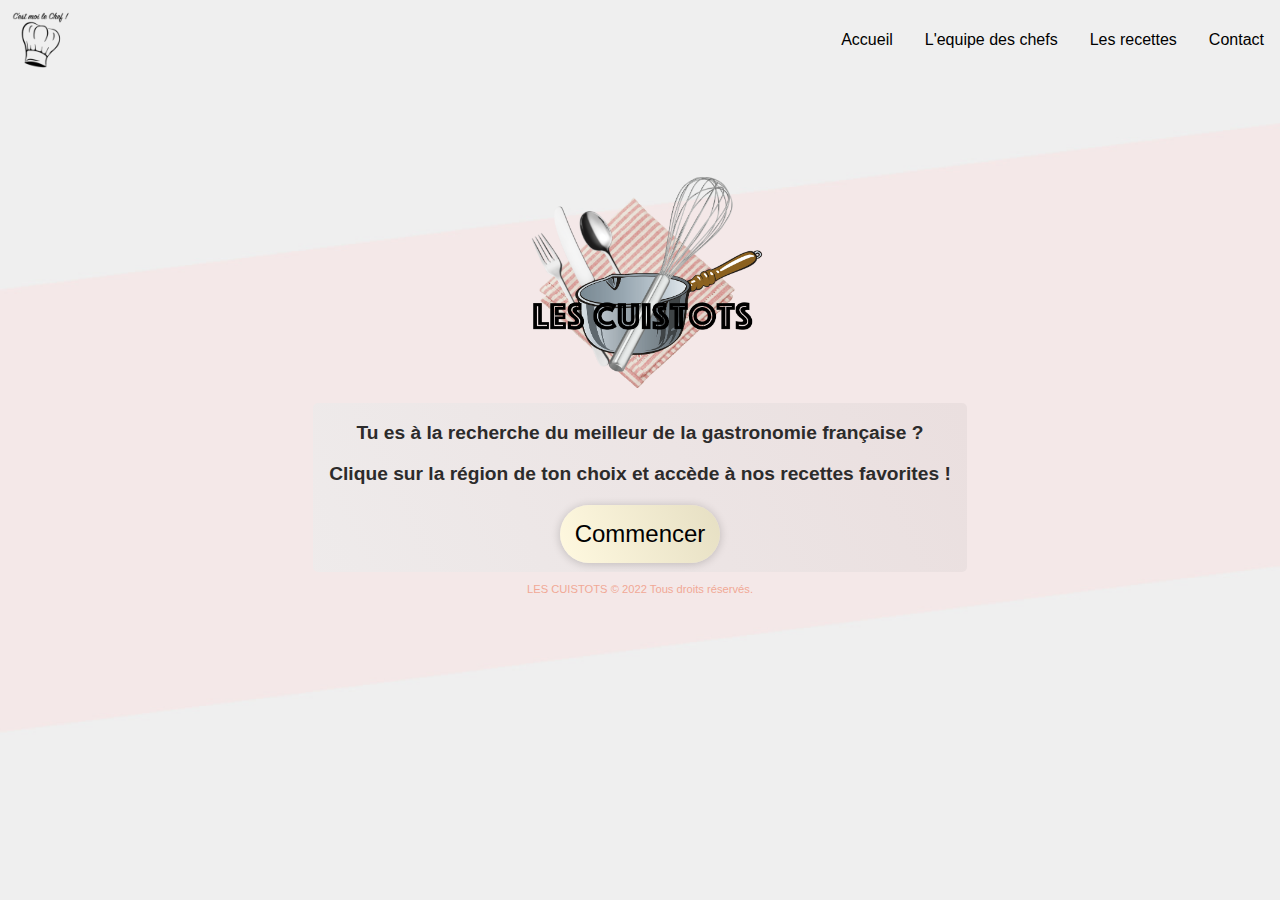
<file: index.html>
<!DOCTYPE html>
<html lang="en">
  <head>
    <meta charset="UTF-8" />
    <meta http-equiv="X-UA-Compatible" content="IE=edge" />
    <meta name="viewport" content="width=device-width, initial-scale=1.0" />
    <link rel="stylesheet" href="style.css" />
    <link rel="stylesheet" href="nav-footer/nav-style.css" />
    <link
      href="https://fonts.googleapis.com/css2?family=Quicksand:wght@300&display=swap"
      rel="stylesheet"
    />
    <title>Bienvenue chez les cuistots !</title>
  </head>
  <body>
    <header>
      <nav class="navbar">
        <img class="logo" src="img/toque-c-est-moi-le-chef.png" />
        <a href="#" class="toggle-button">
          <span class="bar"></span>
          <span class="bar"></span>
          <span class="bar"></span>
        </a>
        <div class="navbar-links">
          <ul>
            <li><a class="active" href="index.html">Accueil</a></li>
            <li><a href="chefs/chefs.html">L'equipe des chefs</a></li>
            <li><a href="recette/recette-boeuf-bourguignon.html">Les recettes</a></li>
            <li><a href="form/form.html">Contact</a></li>
          </ul>
        </div>
      </nav>
    </header>
    <section>
    <div class="cuistotsimg">
    <img src="img/lescuistots3.png" alt="lescuistots.png">
    </div>
    <div class="popup">
      <p>
        Tu es à la recherche du meilleur de la gastronomie française ?
      </p>
      <p>
        Clique sur la région de ton choix et accède à nos recettes favorites !
      </p>
      <input type="submit" id="button" value="Commencer" />
    </div>
    <div class="map" id="map">
      <div class="map--image">
        <svg
          xmlns="http://www.w3.org/2000/svg"
          xmlns:amcharts="http://amcharts.com/ammap"
          xmlns:xlink="http://www.w3.org/1999/xlink"
          version="1.1"
          viewBox="0 0 650 685"
        >
          <g>
            <a
              href="recette/recette-choucroute.html"
              target="_self"
              rel="noopener noreferrer"
            >
              <path
                id="FR-GES"
                title="Grand Est"
                class="land"
                d="M544.492,131.018l-2.802,1.541l-2.997,-2.034l-2.445,1.402l-4.234,-0.688l-4.368,-2.686l-1.415,-4.511l-2.425,0.272l0.378,-1.209l-3.317,0.779l-2.947,3.569l-5.679,-0.354l-2.4,-2.24l-1.976,2.632l-0.723,-4.861l-3.952,-2.041l-4.164,0.64l-0.107,3.774l-4.015,-0.703l-2.869,-7.333l-4.275,-4.254l1.398,-1.188l-2.429,-4.23l-4.795,-2.834l-3.836,0.605l-3.91,-2.97l-8.241,4.231l-2.562,-0.255l-0.568,-2.669l-4.048,-0.344l-3.973,-4.108l-1.121,1.544l-4.301,-0.714l-1.287,2.729l-2.275,-1.447l-3.482,2.046l-1.794,-6.259l-3.384,-2.229l-1.411,1.259l0.727,-2.736l-2.582,-2.719l-4.28,0.205l-2.997,-4.451l-4.103,-2.392l-5.974,0.456l-0.191,-4.736l1.707,-2.75l-4.098,-3.808l2.142,-4.464l-0.876,-1.734l3.164,-4.627l-2.886,-2.048l-5.525,5.379l-0.037,5.75l-10.217,3.74l-5.663,-2.046l-3.233,0.676l0,0l0.884,5.818l-1.959,5.667l1.818,1.474l-5.132,5.058l-0.465,2.878l-3.803,0.709l2.259,3.251l-1.719,13.453l-4.688,-2.957l-2.835,1.686l-0.183,2.25l-3.048,-0.73l-5.505,2.719l0.357,6.394l3.923,3.414l-5.247,0.538l-0.889,1.949l1.549,2.681l-2.2,2.54l2.719,-0.392l1.125,1.824l-7.996,10.202l0,0l0.071,2.402l-3.471,0.327l1.66,1.15l-2.038,2.003l3.067,1.268l-0.718,6.439l3.458,-0.702l1.042,1.867l-3.936,2.873l0.669,1.807l-3.093,0.856l1.308,2.337l-2.267,0.674l1.312,5.609l0,0l0.577,1.975l3.143,-0.499l4.786,6.094l-1.652,5.231l2.135,-0.329l1.531,3.097l3.371,-1.594l-0.361,2.066l2.143,0.911l3.346,6.374l-0.834,1.973l1.781,-1.145l0.78,1.349l-0.776,3.115l6.223,0.253l0.644,-1.273l2.076,1.223l2.37,-2.076l1.461,1.119l0.997,-1.891l0.764,2.589l1.993,0.315l0.9,-2.249l9.976,-0.414l-0.776,-2.387l1.773,-1.398l8.904,1.436l-0.349,2.69l3.347,1.359l-1.403,1.952l2.973,-0.76l3.703,6.99l-3.181,2.519l1.794,0.314l0.406,4.683l2.5,-1.5l3.694,3.94l2.528,-2.077l-0.203,1.727l3.554,1.843l-0.212,2.805l2.814,-2.209l1.366,1.313l2.689,-5.294l4.385,0.233l1.743,-2.121l1.217,2.17l3.897,-0.774l0.009,-8.373l2.101,0.05l0.797,-2.436l2.782,0.45l4.371,-7.719l0.697,2.571l3.745,-4.179l3.96,-0.984l2.856,5.404l0,0l0,0l0,0l7.681,-1.767l3.698,4.632l5.348,-3.668l10.728,10.031l6.202,2.438l1.365,3.746l-1.78,4.896l3.354,0.571l1.93,5.512l0,0l2.877,0.545l-1.319,3.073l3.038,1.383l5.945,-0.667l2.869,-2.375l-1.005,-1.482l2.379,0.79l1.747,-2.782l-1.308,-0.711l3.496,-2.214l-2.973,-7.475l1.511,-2.233l0.361,-8.96l2.728,-5.744l-2.191,-3.854l0.303,-5.353l4.828,-11.267l2.143,-1.581l-0.511,-4.186l4.425,-15.417l5.51,-7.288l4.878,-2.839l5.732,-10.834l-1.149,0.435L544.492,131.018z"
              />
            </a>
            <a
              href="../recette/recette.html"
              target="_self"
              rel="noopener noreferrer"
            >
            <path
              id="FR-NAQ"
              title="Nouvelle-Aquitaine"
              class="land2"
              d="M162.747,319.131l3.084,6.295l-1.806,5.067l-1.578,-4.829l-4.891,-4.336l-1.1,-5.57L162.747,319.131zM160.214,309.88l2.952,-1.027l-4.753,-2.762l-2.487,0.449l0.515,-1.729l-3.565,1.063l0.058,-2.673l-2.599,0.736l1.113,2.566L160.214,309.88zM309.788,293.444l0.291,2.298l1.935,0.552l-1.316,1.739l7.481,3.774l4.961,14.643l0.406,3.753l-1.951,0.911l-0.327,2.559l-6.983,5.248l5.613,6.833l-0.079,4.027l-2.512,2.728l2.342,2.477l-1.254,7.974l1.689,1.597l-1.988,1.302l-5.48,-2.469l0.47,4.435l-6.888,6.78l1.59,3.299l-2.188,1.667l-0.274,3.225l-3.088,1.3l1.843,3.425l-3.384,1.492l0,0l-4.699,1.38l-1.648,-1.479l-4.396,3.209l-7.087,-6.434l-3.981,-0.837l-5.21,2.464l1.304,7.395l-5.883,4.86l0.727,3.246l-6.954,4.086l-1.81,5.609l-5.09,1.702l3.296,10.282l-4.982,1.186l-1.876,-2.077l-1.121,4.102l3.375,2.058l-1.827,4.821l-2.213,0.375l1.69,2.659l-4.355,-0.329l0.365,1.873l-5.621,4.992l-2.939,-3.224l-12.151,5.18l-2.889,-1.801l-3.089,2.83l-1.233,-1.656l-2.956,2.322l0.141,3.751l-3.321,-1.889l1.154,-1.431l-1.785,-1.742l-2.47,3.207l-3.475,-0.62l-2.491,2.395l2.212,1.676l-0.294,3.344l-1.375,0.104l1.325,4.062l-2.292,1.724l-1.241,5.084l1.698,2.039l5.899,0.034l3.238,6.271l-1.972,0.513l-0.059,2.974l2.761,-1.965l1.262,5.642l-3.151,2.554l1.2,1.756l-2.316,2.709l0.22,2.61l-2.055,-0.17l-3.143,3.73l0.54,3.534l-4.488,2.626l-1.059,8.807l0,0l-3.383,2.849l-4.633,-1.602l-1.901,2.785l-7.477,-6.702l-0.917,-4.039l-7.859,0.831l-7.095,-4.004l-1.158,0.905l-6.916,-3.424l1.585,-2.827l-3.043,1.354l-0.402,3.742l-3.575,-1.002l-1.374,-2.384l3.786,-5.714l-0.27,-3.9l-6.078,-2.04l-3.039,2.381l-0.664,-3.125l-4.359,0.603l-2.392,-3.1l-0.075,-1.325l5.032,-0.849l2.794,-2.551l6.381,-12.241l6.21,-32.324l1.657,-19.24l2.615,-6.665l7.871,1.332l-2.711,-3.502l1.482,-0.023l-5.538,-4.619l-3.296,9.354l-0.631,-1.035l4.342,-49.393l3.981,-5.794l-0.237,3.657l10.894,9.758l4.791,15.184l4.409,4.211l-3.466,-6.386l-4.837,-19.751l-7.767,-5.887l-2.221,-3.678l-8.818,-4.126l-0.062,-5.543l4.301,-1.003l-1.876,-2.993l2.64,-0.338l1.657,-2.901l-0.834,-5.059l1.785,-0.59l-3.18,-7.413l-1.872,-0.645l0.984,-1.153l-3.653,-0.395l5.289,-5.758l-0.204,-3.396l0,0l7.73,-3.267l-1.312,2.907l1.233,0.743l5.492,-1.917l3.226,2.385l7.581,-4.976l-2.765,-1.74l-1.482,0.966l1.117,-13.469l-1.777,-0.88l0.896,-1.634l-3.446,-5.553l0.889,-3.264l-5.518,-4.532l0.959,-2.187l-3.666,-3.255l4.504,-1.875l7.813,0.51l2.292,-2.161l-0.527,-1.919l2.558,-1.179l1.457,0.115l-0.901,1.713l3.512,-2.297l8.818,-1.04l1.719,0.298l-1.516,2.024l2.068,0.978l1.785,-2.832l2.08,0.863l1.212,-4.482l2.582,-0.244l0,0l1.088,2.726l4.218,0.243l-0.137,3.416l5.172,0.48l0.847,7.329l11.396,-1.606l-1.262,-2.972l5.135,1.965l0.531,4.273l8.644,10.667l-0.104,7.58l4.305,2.053l0.229,1.854l3.031,-0.024l0,0l4.948,6.179l0,0l-0.896,3.427l4.699,0.306l2.097,-1.698l2.545,3.221l4.596,-4.835l0.785,2.046l2.682,-1.729l0.793,1.999l2.366,-1.824l1.802,1.692l2.242,-3.974l2.325,1.85l5.804,-1.039l4.55,1.981L309.788,293.444z"
            />
          </a>
          <a
            href="recette/recette-gratin-dauphinois.html"
            target="_self"
            rel="noopener noreferrer"
          >
            <path
              id="FR-ARA"
              title="Auvergne-Rhône-Alpes"
              class="land"
              d="M509.865,350.021l-4.135,-2.089l-0.013,-7.974l-3.513,-0.705l-4.491,-4.383l0.548,-6.609l5.011,-0.6l4.288,-4.554l-4.45,-8.351l-2.645,0.692l1.055,-4.344l-4.205,-0.776l2.806,-8.533l-3.897,-4.464l2.055,-4.302l-12.504,-1.795l-11.072,5.815l-1.333,2.889l1.669,3.623l2.026,-0.281l-0.59,1.849l-6.933,5.104l-7.095,0.675l0.938,-5.277l5.991,-2.058l-0.926,-2.042l2.814,-4.908l-4.372,-2.952l0,0l-8.107,9.063l-5.986,0.233l-0.478,-2.898l-2.943,-2.121l-4.317,4.559l-2.707,0.251l-0.295,-3.563l-1.232,0.503l-0.527,-1.948l-0.847,2.242l-1.109,-4.304l-3.233,-1.848l0.644,-1.994l-3.264,-0.697l-1.398,-3.047l-6.024,1.479l-4.77,-2.081l-6.729,20.527l-2.246,-0.221l0.428,-3.187l-2.35,-1.532l1.295,-1.179l-1.278,-1.647l-2.558,2.431l-2.071,-1.701l-2.674,1.575l-4.085,-1.688l-1.37,6.576l-3.803,1.721l-3.043,-2.235l-9.059,1.506l-0.693,-1.997l-3.417,-0.7l0.033,-4.237l4.708,-2.534l-0.207,-8.064l-2.06,-1.869l-3.358,0.294l-1.25,-2.604l-4.026,-0.433l-0.232,-3.823l-4.646,-9.222l-1.503,-0.417l-1.163,4.389l-4.317,2.262l-1.507,-3.77l-3.06,1.81l-3.222,-1.991l-2.881,2.45l-6.991,-7.149l0,0l-4.588,0.121l-3.093,4.053l-3.545,0.531l-1.881,-1.708l-3.794,3.32l0.153,1.906l-2.404,-0.012l1.852,6.367l-3.246,2.063l-7.294,0.145l-3.334,5.816l0,0l0.291,2.298l1.935,0.552l-1.316,1.739l7.481,3.774l4.961,14.643l0.406,3.753l-1.951,0.911l-0.327,2.559l-6.983,5.248l5.613,6.833l-0.079,4.027l-2.512,2.728l2.342,2.477l-1.254,7.974l1.689,1.597l-1.988,1.302l-5.48,-2.469l0.47,4.435l-6.888,6.78l1.59,3.299l-2.188,1.667l-0.274,3.225l-3.088,1.3l1.843,3.425l-3.384,1.492l0,0l1.233,5.972l3.342,4.941l-1.744,5.359l3.247,4.636l0.312,-1.878l3.313,-1.117l2.379,1.623l5.463,-0.593l3.168,-4.033l1.848,-7.327l5.496,-5.583l1.49,4.988l3.596,-1.08l5.069,13.396l5.048,-14.085l1.166,-1.022l2.504,2.4l2.075,-4.264l1.823,0.509l3.545,-2.824l4.787,9.852l4.247,-1.137l0.203,-2.9l2.512,-0.012l0.527,2.754l3.188,-0.542l5.488,5.708l1.146,8.482l6.888,10.951l-0.868,4.994l3.396,-1.018l5.285,4.139l2.869,-4.237l2.728,-0.475l0.149,3.238l1.756,0.416l0.631,-3.191l2.163,-0.307l5.979,4.232l0,0l0.05,-3.439l5.729,0.966l1.262,4.957l10.001,-4.634l2.018,1.74l2.425,-2.162l-0.606,4.796l8.424,1.033l1.158,3.41l2.989,2.075l3.591,-0.767l2.499,-3.386l1.719,1.143l1.794,-1.425l0.008,-4.088l-3.263,-2.271l0.884,-1.579l-5.649,-0.242l-2.607,-2.147l-0.47,-2.912l3.268,-0.695l-1.665,-3.589l6.477,1.606l2.071,-1.786l-2.777,-2.414l1.91,-6.258l6.082,-0.093l1.702,-2.153l-1.308,-0.931l1.166,-3.093l5.152,-0.058l1.212,-1.23l-1.278,-1.358l2.831,-1.796l1.611,1.143l3.217,-2.818l4.708,0.724l1.831,-1.284l2.669,1.109l-1.324,-8.409l-4.961,-1.018l1.71,-6.122l3.642,-0.159l1.308,3.106l3.578,1.066l2.466,-3.363l4.995,0.018l0,0l5.675,-2.909l5.206,1.337l0.008,-1.86l2.18,-0.082l2.329,-2.965l3.334,0.2l2.212,-2.309l-1.033,-4.205l2.69,-4.841l-2.512,-1.385L509.865,350.021z"
            />
          </a>
          <a
            href="recette/recette-boeuf-bourguignon.html"
            target="_self"
            rel="noopener noreferrer"
          >
            <path
              id="FR-BFC"
              title="Bourgogne-Franche-Comté"
              class="land"
              d="M341.618,174.828l-1.329,3.381l1.333,3.445l-4.575,5.379l0,0l3.84,1.849l0.839,3.719l3.118,2.688l0.133,3.532l-4.928,4.121l0.672,7.357l-7.207,1.817l-0.166,2.499l3.255,2.159l2.084,6.908l-5.322,1.92l3.425,6.118l-2.619,6.095l4.729,4.681l1.503,12.016l2.486,2.459l-1.926,13.873l0,0l6.991,7.149l2.881,-2.45l3.222,1.991l3.06,-1.81l1.507,3.77l4.317,-2.262l1.163,-4.389l1.503,0.417l4.646,9.222l0.232,3.823l4.026,0.433l1.25,2.604l3.358,-0.294l2.06,1.869l0.207,8.064l-4.708,2.534l-0.033,4.237l3.417,0.7l0.693,1.997l9.059,-1.506l3.043,2.235l3.803,-1.721l1.37,-6.576l4.085,1.688l2.674,-1.575l2.071,1.701l2.558,-2.431l1.278,1.647l-1.295,1.179l2.35,1.532l-0.428,3.187l2.246,0.221l6.729,-20.527l4.77,2.081l6.024,-1.479l1.398,3.047l3.264,0.697l-0.644,1.994l3.233,1.848l1.109,4.304l0.847,-2.242l0.527,1.948l1.232,-0.503l0.295,3.563l2.707,-0.251l4.317,-4.559l2.943,2.121l0.478,2.898l5.986,-0.233l8.107,-9.063l0,0l3.819,-7.758l-1.926,-1.89l14.189,-11.967l0.498,-6.89l-1.341,-2.363l11.936,-7.45l-0.681,-1.896l10.482,-9.775l-0.506,-2.72l4.67,-2.851l-1.632,-2.388l-5.704,1.222l2.537,-4.897l2.569,-1.273l-0.784,-2.474l6.21,-0.551l0,0l-1.93,-5.512l-3.354,-0.571l1.78,-4.896l-1.365,-3.746l-6.202,-2.438l-10.728,-10.031l-5.348,3.668l-3.698,-4.632l-7.681,1.767l-2.856,-5.404l-3.96,0.984l-3.745,4.179l-0.697,-2.571l-4.371,7.719l-2.782,-0.45l-0.797,2.436l-2.101,-0.05l-0.009,8.373l-3.897,0.774l-1.217,-2.17l-1.743,2.121l-4.385,-0.233l-2.689,5.294l-1.366,-1.313l-2.814,2.209l0.212,-2.805l-3.554,-1.843l0.203,-1.727l-2.528,2.077l-3.694,-3.94l-2.5,1.5l-0.406,-4.683l-1.794,-0.314l3.181,-2.519l-3.703,-6.99l-2.973,0.76l1.403,-1.952l-3.347,-1.359l0.349,-2.69l-8.904,-1.436l-1.773,1.398l0.776,2.387l-9.976,0.414l-0.9,2.249l-1.993,-0.315l-0.764,-2.589l-0.997,1.891l-1.461,-1.119l-2.37,2.076l-2.076,-1.223l-0.644,1.273l-6.223,-0.253l0.776,-3.115l-0.78,-1.349l-1.781,1.145l0.834,-1.973l-3.346,-6.374l-2.143,-0.911l0.361,-2.066l-3.371,1.594l-1.531,-3.097l-2.135,0.329l1.652,-5.231l-4.786,-6.094l-3.143,0.499l-0.577,-1.975L341.618,174.828z"
            />
          </a>
          <a
            href="../recette/recette.html"
            target="_self"
            rel="noopener noreferrer"
          >
            <path
              id="FR-BRE"
              title="Bretagne"
              class="land2"
              d="M80.29,234.826l7.726,4.484l-0.556,1.703l-6.775,-1L80.29,234.826zM81.253,143.01l0.212,2.233l5.571,-2.258v3.038l3.055,-0.188l-1.32,2.696l4.774,1.545l-0.685,2.184l5.318,4.521l-0.199,3.35l4.492,2.471l-1.108,1.951l1.171,-0.494h1.25l2.292,0.656l3.022,-4.866l3.358,-1.434l-0.619,-1.409l2.13,-0.476l0.718,1.466l4.209,-3.716l1.449,1.267l-2.221,3.026l3.882,-1.522l2.657,4.263l1.191,-2.616l-0.066,-0.964l4.342,-0.338l3.105,5.945l-0.523,3.043l1.798,-2.575l-1.86,-2.971l1.627,0.87l-0.561,-1.333l-2.528,-2.999l1.262,-2.783l6.148,-1.806l-1.038,4.645l3.753,2.129l8.544,-1.904l0,0l3.462,9.094l2.79,1.761l2.798,-0.5l4.155,-4.686l7.635,2.231l0,0l0,0l0,0l1.025,11.195l-2.325,3.895l3.516,16.323l-5.75,2.369l-3.799,11.618l-9.627,-3.624l0.241,1.991l-6.186,2.427l-1.573,3.323l-8.312,0.055l-3.936,2.293l-0.755,-1.377l-4.509,2.698l-0.681,7.18l-2.462,0.693l-0.262,1.954l-5.604,-1.624l-0.785,3.381l-4.4,-0.973l-1.428,1.769l0,0l-1.561,-0.123l-0.257,-2.578l2.52,-0.38l-2.848,-1.593l-12.695,2.329l-3.981,-4.1l-5.351,-1.558l-3.446,0.571L85.833,227l1.443,2.871l-2.138,-0.27l-0.76,-7.503l-5.671,-5.522l-3.093,-0.037l-0.22,-1.531l-3.641,0.923l-3.056,-4.185l-8.324,-2.544l-5.285,0.881l-3.794,-6.889l-1.781,1.179l0.602,1.777l-7.132,-0.136l-1.864,3.724l-7.315,0.012l0.395,-5.648l-2.611,-4.608l-3.724,-2.646l-9.382,-2.092l0.926,-1.585l12.367,-2.633l4.625,1.097l1.573,-2.523l-2.009,-4.599l-6.14,-2.181l-3.948,4.267l0.643,-4.895l-3.25,-0.329l-0.278,-1.573l2.433,-0.156l-0.066,-3.024l1.627,-0.642l-0.133,3.554l11.404,0.243l0.544,-1.188l-3.715,-0.983l1.432,-0.971l-0.635,-1.987l-2.283,2.248l-3.542,-0.012l2.412,-3.532l-0.979,-0.779l-7.631,3.576l-3.055,-1.065l-3.815,1.619l-0.17,-11.607l1.947,-2.544l4.957,-1.27l2.835,-3.787l5.85,-0.025l-1.466,-1.078l3.761,-1.422l2.076,0.79l0.013,1.942l4.176,-1.14l-1.129,-0.426l1.499,-1.774l5.285,0.665l2.138,-3.205l1.544,0.006l-0.071,3.337l1.669,0.714l3.159,-0.708l1.316,-2.841l7.452,1.474l0.864,0.615l1.71,0.997l1.387,-4.705l-1.586,-3.844l1.341,0.911l2.092,-3.005l4.409,2.464L81.253,143.01z"
            />
          </a>
          <a
            href="recette/recette.html"
            target="_self"
            rel="noopener noreferrer"
          >
            <path
              id="FR-CVL"
              title="Centre-Val de Loire"
              class="land2"
              d="M277.46,138.463L281.487,144.815L281.637,155.783L289.309,162.757L289.907,168.193L292.738,169.828L295.246,168.786L295.15,171.974L297.205,172.248L297.653,174.616L297.001,179.279L304.927,178.626L306.571,175.793L308.318,178.632L311.752,176.479L314.928,177.556L315.741,181.039L319.615,183.14L319.636,186.785L316.567,189.458L327.437,189.489L329.462,188.131L328.719,186.803L331.317,186.679L332.165,189.093L337.047,187.033L337.047,187.033L340.887,188.882L341.726,192.601L344.844,195.288L344.977,198.82L340.049,202.941L340.721,210.298L333.514,212.115L333.348,214.614L336.603,216.772L338.687,223.681L333.364,225.601L336.789,231.719L334.17,237.813L338.898,242.495L340.401,254.51L342.888,256.97L340.962,270.842L340.962,270.842L336.374,270.963L333.281,275.017L329.736,275.548L327.855,273.839L324.062,277.159L324.215,279.065L321.811,279.053L323.662,285.42L320.416,287.483L313.122,287.628L309.788,293.444L309.788,293.444L301.821,294.026L297.271,292.045L291.468,293.084L289.143,291.234L286.901,295.208L285.099,293.516L282.733,295.34L281.94,293.342L279.258,295.07L278.474,293.024L273.878,297.859L271.333,294.638L269.236,296.336L264.537,296.03L265.434,292.604L265.434,292.604L260.485,286.425L260.485,286.425L257.455,286.449L257.226,284.596L252.921,282.542L253.025,274.962L244.381,264.295L243.85,260.022L238.715,258.057L239.977,261.029L228.581,262.635L227.734,255.306L222.562,254.826L222.698,251.41L218.48,251.167L217.393,248.441L217.393,248.441L218.339,241.281L222.698,235.174L221.478,234.086L224.33,227.923L223.192,225.533L224.795,221.49L231.076,223.632L231.06,219.126L233.795,220.631L239.894,217.393L240.836,216.09L239.462,214.571L244.273,211.555L247.047,207.544L246.715,203.317L248.807,204.077L250.368,200.891L250.085,195.35L248.222,194.892L248.072,192.824L250.119,192.675L248.886,191.008L250.447,188.913L253.141,188.572L248.238,185.127L248.238,185.127L249.592,183.929L247.088,177.164L253.075,174.024L255.636,169.797L253.98,167.544L255.25,164.602L250.297,159.222L250.297,159.222L248.736,155.846L250.991,154.329L250.991,154.329L251.518,152.585L258.098,151.801L259.281,149.899L261.444,150.64L261.697,147.952L270.453,149.724L272.113,148.467L271.682,145.117L275.758,142.765L275.248,139.509z"
            />
          </a>
          <a
            href="recette/recette.html"
            target="_self"
            rel="noopener noreferrer"
          >
            <path
              id="FR-COR"
              title="Corse"
              class="land2"
              d="M579.428,571.32l1.212,-2.684l4.629,-2.552l-5.575,-0.665l-0.282,-2.294l-4.816,0.044l2.977,-1.996l-0.768,-1.431l2.479,-0.521l1.3,-4.659l-2.279,-2.106l-5.829,2.195l-0.627,-3.975l2.316,-0.194l0.486,-2.438l3.615,-2.072l-1.968,-3.494l-4.952,-0.881l-0.328,-5.581l-1.37,-0.52l6.427,-1.638l-3.757,-2.175l0.436,-2.467l-2.578,0.89l-0.345,-2.312l4.596,-2.252l1.029,-3.004l-1.295,-0.544l2.973,-2.62l0.232,-3.336l2.615,1.747l0.552,-2.741l8.848,-2.176l4.554,-5.081l4.031,-0.208l3.188,3.298l1.914,-3.338l-1.47,-5.473l2.15,-5.131l-0.876,-3.951l3.449,-0.979l1.682,1.414l1.221,10.136l-1.951,7.417l3.604,7.144l1.079,19.747l-0.395,5.127l-5.699,8.352l-1.055,17.061l-4.467,2.722l0.373,1.184l1.274,-1.664l2.122,0.586l-3.961,3.532l0.195,3.655l-2.877,2.809l2.092,-0.017l-3.313,2.734l-3.587,-1.648l1.125,-2.404l-2.104,-0.364l0.395,-2.025l-1.657,1.347l-1.702,-1.838l-3.254,0.05l-3.222,-1.585l0.456,-1.613l-2.765,-0.492L579.428,571.32z"
            />
          </a>
          <a
            href="recette/recette.html"
            target="_self"
            rel="noopener noreferrer"
          >
            <path
              id="FR-IDF"
              title="Île-de-France"
              class="land2"
              d="M285.855,120.07L287.96,123.631L291.31,124.346L298.23,123.612L301.514,121.427L305.234,124.391L307.223,123.39L307.82,125.169L311.171,122.94L318.502,127.991L321.08,126.839L322.367,129.659L324.422,127.852L328.615,130.847L331.704,128.585L333.514,130.253L338.367,128.907L339.147,130.203L342.428,129.312L342.568,127.301L345.408,127.991L347.566,131.529L346.596,133.922L350.635,138.551L352.3,137.927L353.296,140.485L354.902,139.213L355.538,142.765L358.784,144.922L359.784,143.998L359.784,143.998L359.855,146.4L356.385,146.727L358.045,147.877L356.007,149.88L359.074,151.148L358.356,157.588L361.814,156.886L362.856,158.753L358.921,161.625L359.59,163.433L356.497,164.289L357.805,166.626L355.538,167.3L356.85,172.909L356.85,172.909L341.618,174.828L340.289,178.209L341.622,181.654L337.047,187.033L337.047,187.033L332.165,189.093L331.317,186.679L328.719,186.803L329.462,188.131L327.437,189.489L316.567,189.458L319.636,186.785L319.615,183.14L315.741,181.039L314.928,177.556L311.752,176.479L308.318,178.632L306.571,175.793L304.927,178.626L297.001,179.279L297.653,174.616L297.205,172.248L295.15,171.974L295.246,168.786L292.738,169.828L289.907,168.193L289.309,162.757L281.637,155.783L281.487,144.815L277.46,138.463L277.46,138.463L277.46,138.463L277.46,138.463L277.46,138.463L277.46,138.463L278.204,136.055L276.182,136.219L275.26,131.321L276.934,131.504L277.81,129.299L282.479,129.299z"
            />
          </a>
          <a
            href="recette/recette.html"
            target="_self"
            rel="noopener noreferrer"
          >
            <path
              id="FR-OCC"
              title="Occitanie"
              class="land2"
              d="M408.142,419.977l2.988,4.798l-0.045,6.104l2.735,0.91l2.408,4.407l-8.411,7.048l1.071,1.251l-1.64,9.12l-5.912,-0.67l-2.475,4.186l1.901,0.663l-0.432,1.319l-9.146,5.165l-0.44,2.247l0,0l-3.96,-1.471l-1.163,-3.812l-5.496,0.383l-13.733,9.279l-5.704,6.602l-3.267,-1.324l-3.155,0.955l-7.1,5.75l-5.874,13.14l-0.395,13.321l0.739,9.129l3.915,1.42l1.503,4.324l-3.804,0.751l-2.217,-2.77l-6.763,0.432l-2.956,2.747l-5.222,0.807l-0.042,3.544l-7.88,0.028l-2.038,-2.979l-7.314,-2.499l-4.206,0.807l-5.771,4.223l-3.417,-5.87l-8.536,-2.366l0.386,-3.407l2.346,-1.454l-2.873,-0.489l0.407,-1.5l-10.039,-2.041l-2.337,2.827l-3.35,-6.541l-7.759,0.597l-3.745,-4.489l-6.356,-0.046l-9.054,-4.095l-2.645,4.422l1.271,5.176l-10.52,0.022l-2.59,-1.869l-2.728,2.849l-4.907,-3.569l-9.673,2.522l-4.289,-5.954l-6.331,-2.904l0,0l1.059,-8.807l4.488,-2.626l-0.54,-3.534l3.143,-3.73l2.055,0.17l-0.22,-2.61l2.316,-2.709l-1.2,-1.756l3.151,-2.554l-1.262,-5.642l-2.761,1.965l0.059,-2.974l1.972,-0.513l-3.238,-6.271l-5.899,-0.034l-1.698,-2.039l1.241,-5.084l2.292,-1.724l-1.325,-4.062l1.375,-0.104l0.294,-3.344l-2.212,-1.676l2.491,-2.395l3.475,0.62l2.47,-3.207l1.785,1.742l-1.154,1.431l3.321,1.889l-0.141,-3.751l2.956,-2.322l1.233,1.656l3.089,-2.83l2.889,1.801l12.151,-5.18l2.939,3.224l5.621,-4.992l-0.365,-1.873l4.355,0.329l-1.69,-2.659l2.213,-0.375l1.827,-4.821l-3.375,-2.058l1.121,-4.102l1.876,2.077l4.982,-1.186l-3.296,-10.282l5.09,-1.702l1.81,-5.609l6.954,-4.086l-0.727,-3.246l5.883,-4.86l-1.304,-7.395l5.21,-2.464l3.981,0.837l7.087,6.434l4.396,-3.209l1.648,1.479l4.699,-1.38l0,0l1.233,5.972l3.342,4.941l-1.744,5.359l3.247,4.636l0.312,-1.878l3.313,-1.117l2.379,1.623l5.463,-0.593l3.168,-4.033l1.848,-7.327l5.496,-5.583l1.49,4.988l3.596,-1.08l5.069,13.396l5.048,-14.085l1.166,-1.022l2.504,2.4l2.075,-4.264l1.823,0.509l3.545,-2.824l4.787,9.852l4.247,-1.137l0.203,-2.9l2.512,-0.012l0.527,2.754l3.188,-0.542l5.488,5.708l1.146,8.482l6.888,10.951l-0.868,4.994l3.396,-1.018l5.285,4.139l2.869,-4.237l2.728,-0.475l0.149,3.238l1.756,0.416l0.631,-3.191l2.163,-0.307L408.142,419.977z"
            />
          </a>
          <a
            href="../recette/recette.html"
            target="_self"
            rel="noopener noreferrer"
          >
            <path
              id="FR-HDF"
              title="Hauts-de-France"
              class="land2"
              d="M386.886,69.697L390.792,66.487L389.538,62.375L386.558,62.331L389.879,53.366L387.961,52.258L386.936,54.279L382.24,47.731L377.15,49.808L370.732,48.238L369.088,51.228L367.021,47.043L367.087,41.411L364.924,38.848L360.44,39.42L361.196,37.057L359.365,36.432L355.268,39.167L351.76,37.005L349.593,28.299L350.481,25.45L347.604,23.914L345.943,19.672L337.707,22.167L335.793,26.078L330.94,23.815L328.188,18.33L324.551,18.192L323.068,15.753L322.683,11.153L324.41,9.333L320.752,0L287.544,9.53L284.074,13.359L280.745,14.336L282.094,18.755L279.977,23.848L280.549,34.08L280.977,36.1L279.636,45.063L282.546,47.238L279.686,47.589L278.935,52.705L285.211,58.802L278.336,57.593L272.325,66.81L272.325,66.81L275.281,66.436L275.426,68.402L286.204,78.229L289.271,86.206L287.748,86.142L285.245,90.529L287.839,90.529L285.593,93.766L285.552,97.72L287.723,100.547L286.436,102.741L289.462,102.748L286.291,108.887L290.023,117.35L289.404,119.157L288.109,117.489L286.087,117.978L285.855,120.07L285.855,120.07L287.96,123.631L291.31,124.346L298.23,123.612L301.514,121.427L305.234,124.391L307.223,123.39L307.82,125.169L311.171,122.94L318.502,127.991L321.08,126.839L322.367,129.659L324.422,127.852L328.615,130.847L331.704,128.585L333.514,130.253L338.367,128.907L339.147,130.203L342.428,129.312L342.568,127.301L345.408,127.991L347.566,131.529L346.596,133.922L350.635,138.551L352.3,137.927L353.296,140.485L354.902,139.213L355.538,142.765L358.784,144.922L359.784,143.998L359.784,143.998L367.78,133.796L366.655,131.972L363.937,132.363L366.137,129.824L364.588,127.143L365.477,125.194L370.724,124.656L366.801,121.243L366.443,114.849L371.948,112.13L374.996,112.86L375.179,110.61L378.014,108.925L382.701,111.882L384.42,98.429L382.161,95.178L385.964,94.469L386.429,91.591L391.561,86.533L389.742,85.059L391.701,79.392L390.817,73.574L390.817,73.574L389.314,73.741z"
            />
          </a>
          <a
            href="recette/recette.html"
            target="_self"
            rel="noopener noreferrer"
          >
            <path
              id="FR-NOR"
              title="Normandie"
              class="land2"
              d="M285.552,97.72L285.552,97.72l0.042,-3.955l2.246,-3.237h-2.595l2.503,-4.387l1.523,0.064l-3.068,-7.977l-10.777,-9.827l-0.145,-1.967l-2.956,0.374l0,0l-12.201,8.386l-20.658,4.967l-15.763,9.195l-5.879,12.816l4.123,3.823l5.414,0.153l-0.469,1.362l-6.505,1.769l-8.863,6.615l-5.65,1.047l-7.132,-3.327l-14.995,-1.01l-8.718,-3.083l-4.542,0.483l-1.71,2.917l-1.623,-1.194l-1.951,1.779l1.449,-4.616l-5.928,-8.958l3.342,-3.792l-1.502,-5.71l-8.64,-0.051l-2.507,2.712l-3.101,-0.167l-13.816,-4.403l-0.245,3.271l4.102,2.801l0.332,3.852l-1.959,2.354l3.242,10.285l4.255,2.796l3.861,7.017l1.52,13.786l0.851,-1.667l0.27,5.885l-2.624,6.169l1.661,0.836l0.253,4.9l4.981,5.557l1.495,-0.25l2.412,1.679l-9.046,-0.138l0,0l3.462,9.094l2.79,1.761l2.798,-0.5l4.155,-4.686l7.635,2.231l0,0l9.312,0.55l3.549,3.952l1.922,-0.867l-0.697,-1.467l2.773,-0.737l0.502,2.572l5.879,-4.046l4.704,-0.063l1.81,1.605l1.328,-2.386l2.067,0.937l0.922,-3.563l1.739,0.044l2.574,2.226l-1.175,1.087l1.121,3.354l3.99,0.356l-0.013,4.777l2.08,-1.421l2.449,1.228l3.595,-4.971l6.493,-1.455l3.375,3.495l0.407,6.424l4.044,0.728l1.905,3.819l4.289,0.976l0.614,-1.914l3.504,4.703l2.479,-0.373l0,0l1.354,-1.199l-2.503,-6.765l5.986,-3.139l2.562,-4.228l-1.656,-2.253l1.27,-2.942l-4.953,-5.379l0,0l-1.561,-3.376l2.254,-1.517l0,0l0.527,-1.744l6.58,-0.784l1.183,-1.902l2.163,0.741l0.253,-2.688l8.756,1.771l1.66,-1.256l-0.432,-3.35l4.077,-2.353l-0.51,-3.256l2.212,-1.046l0,0l0.743,-2.408l-2.021,0.164l-0.922,-4.897l1.673,0.183l0.876,-2.205h4.67l3.375,-9.229l0,0l0.232,-2.093l2.022,-0.488l1.295,1.668l0.619,-1.808l-3.732,-8.463l3.171,-6.139l-3.026,-0.006l1.287,-2.194L285.552,97.72L285.552,97.72z"
            />
          </a>
          <a
            href="recette/recette.html"
            target="_self"
            rel="noopener noreferrer"
          >
            <path
              id="FR-PDL"
              title="Pays de la Loire"
              class="land2"
              d="M121.443,256.703l1.636,1.147l-0.594,2.051l3.114,1.57l0.303,3.315l-2.429,-3.848l-3.828,-2.02l-0.282,-2.033L121.443,256.703zM170.697,165.558l9.312,0.55l3.549,3.952l1.922,-0.867l-0.697,-1.467l2.773,-0.737l0.502,2.572l5.879,-4.046l4.704,-0.063l1.81,1.605l1.328,-2.386l2.067,0.937l0.922,-3.563l1.739,0.044l2.574,2.226l-1.175,1.087l1.121,3.354l3.99,0.356l-0.013,4.777l2.08,-1.421l2.449,1.228l3.595,-4.971l6.493,-1.455l3.375,3.495l0.407,6.424l4.044,0.728l1.905,3.819l4.289,0.976l0.614,-1.914l3.504,4.703l2.479,-0.373l0,0l4.903,3.444l-2.694,0.341l-1.561,2.096l1.233,1.667l-2.046,0.149l0.149,2.068l1.864,0.458l0.283,5.541l-1.561,3.187l-2.092,-0.76l0.332,4.227l-2.773,4.011l-4.812,3.016l1.374,1.519l-0.942,1.303l-6.098,3.238l-2.736,-1.505l0.017,4.506l-6.281,-2.142l-1.603,4.043l1.138,2.39l-2.853,6.163l1.221,1.088l-4.359,6.106l-0.947,7.16l0,0l-2.582,0.244l-1.212,4.482l-2.08,-0.863l-1.785,2.832l-2.068,-0.978l1.516,-2.024l-1.719,-0.298l-8.818,1.04l-3.512,2.297l0.901,-1.713l-1.457,-0.115l-2.558,1.179l0.527,1.919l-2.292,2.161l-7.813,-0.51l-4.504,1.875l3.666,3.255l-0.959,2.187l5.518,4.532l-0.889,3.264l3.446,5.553l-0.896,1.634l1.777,0.88l-1.117,13.469l1.482,-0.966l2.765,1.74l-7.581,4.976l-3.226,-2.385l-5.492,1.917l-1.233,-0.743l1.312,-2.907l-7.73,3.267l0,0l-3.558,0.102l-0.174,2.695l-5.7,-4.325l-5.165,-0.006l-1.939,-3.688l-5.583,-0.966l-6.833,-4.494L138.004,282L126.16,269.21l-0.407,-4.085l1.719,-0.151l5.513,-8.319l-3.068,-3.979l-8.07,-2.341l3.358,-2.167l-0.211,-5.831l-5.31,1.92l-3.163,-2.774l-2.333,1.22l-4.695,-1.94l1.627,-2.93l-2.233,-2.199l4.201,-4.507l0,0l1.428,-1.769l4.4,0.973l0.785,-3.381l5.604,1.624l0.262,-1.954l2.462,-0.693l0.681,-7.18l4.509,-2.698l0.755,1.377l3.936,-2.293l8.312,-0.055l1.573,-3.323l6.186,-2.427l-0.241,-1.991l9.627,3.624l3.799,-11.618l5.75,-2.369l-3.516,-16.323l2.325,-3.895L170.697,165.558z"
            />
          </a>
          <a
            href="recette/recette-bouillabaisse.html"
            target="_self"
            rel="noopener noreferrer"
          >
            <path
              id="FR-PAC"
              title="Provence-Alpes-Côte d'Azur"
              class="land"
              d="M436.874,480.46l1.332,-4.562l-2.686,-3.759l-3.347,1.86l-7.41,0.216l-3.317,-5.708l-5.87,-0.257l1.366,1.601l-1.577,0.233l0.515,1.218l1.776,1.145l-1.743,1.615l-10.562,-1.854l0.349,-3.513l-2.379,-1.715l-12.575,-0.455l0,0l0.44,-2.247l9.146,-5.165l0.432,-1.319l-1.901,-0.663l2.475,-4.186l5.912,0.67l1.64,-9.12l-1.071,-1.251l8.411,-7.048l-2.408,-4.407l-2.735,-0.91l0.045,-6.104l-2.988,-4.798l0,0l0.05,-3.439l5.729,0.966l1.262,4.957l10.001,-4.634l2.018,1.74l2.425,-2.162l-0.606,4.796l8.424,1.033l1.158,3.41l2.989,2.075l3.591,-0.767l2.499,-3.386l1.719,1.143l1.794,-1.425l0.008,-4.088l-3.263,-2.271l0.884,-1.579l-5.649,-0.242l-2.607,-2.147l-0.47,-2.912l3.268,-0.695l-1.665,-3.589l6.477,1.606l2.071,-1.786l-2.777,-2.414l1.91,-6.258l6.082,-0.093l1.702,-2.153l-1.308,-0.931l1.166,-3.093l5.152,-0.058l1.212,-1.23l-1.278,-1.358l2.831,-1.796l1.611,1.143l3.217,-2.818l4.708,0.724l1.831,-1.284l2.669,1.109l-1.324,-8.409l-4.961,-1.018l1.71,-6.122l3.642,-0.159l1.308,3.106l3.578,1.066l2.466,-3.363l4.995,0.018l0,0l1.756,5.301l2.939,0.328l0.277,6.368l4.675,3.217l2.993,-0.683l3.6,2.258l-0.938,2l3.164,6.156l-4.729,0.355l0.216,3.35l-4.662,5.227l3.856,5.718l-2.309,0.48l-0.224,3.422l4.952,7.324l7.494,1.985l7.045,4.954l13.575,-3.431l0.884,7.641l-8.659,9.747l1.444,5.184l-7.95,4.02l-0.972,0.344l-6.58,3.049l-1.461,3.783l-0.972,0.908l-2.482,2.043l-3.146,-0.399l-2.969,6.443l-6.057,0.336l-1.191,4.263l-5.879,4.304l5.086,0.318l-2.089,5.625l-3.554,-1.225l-2.689,2.172l-4.646,0.368l-0.852,3.293l-7.348,-1.62l-1.316,4.994l-2.491,-0.119l1.208,-2.848l-4.28,0.063l-4.089,-2.629l-1.656,1.259l2.765,1.953l-4.965,1.025l-1.474,-1.07l0.635,-2.628l-4.699,-1.61l-0.382,-2.053l-2.682,-0.38l-0.735,1.509l-2.844,-3.092L436.874,480.46z"
            />
          </g>
        </svg>
      </div>
    </div>
    <div class="info">
      <p>
        Tu es à la recherche du meilleur de la gastronomie française ?
      </p>
      <p>
        Clique sur la région de ton choix et accède à nos recettes favorites !
      </p>
    </div>
  </section>
    <footer>
      <div class="footer-container">
        <p>LES CUISTOTS © 2022 Tous droits réservés.</p>
      </div>
    </footer>
    <script src="nav-footer/nav-script.js"></script>
    <script src="script.js"></script>
  </body>
</html>
</file>
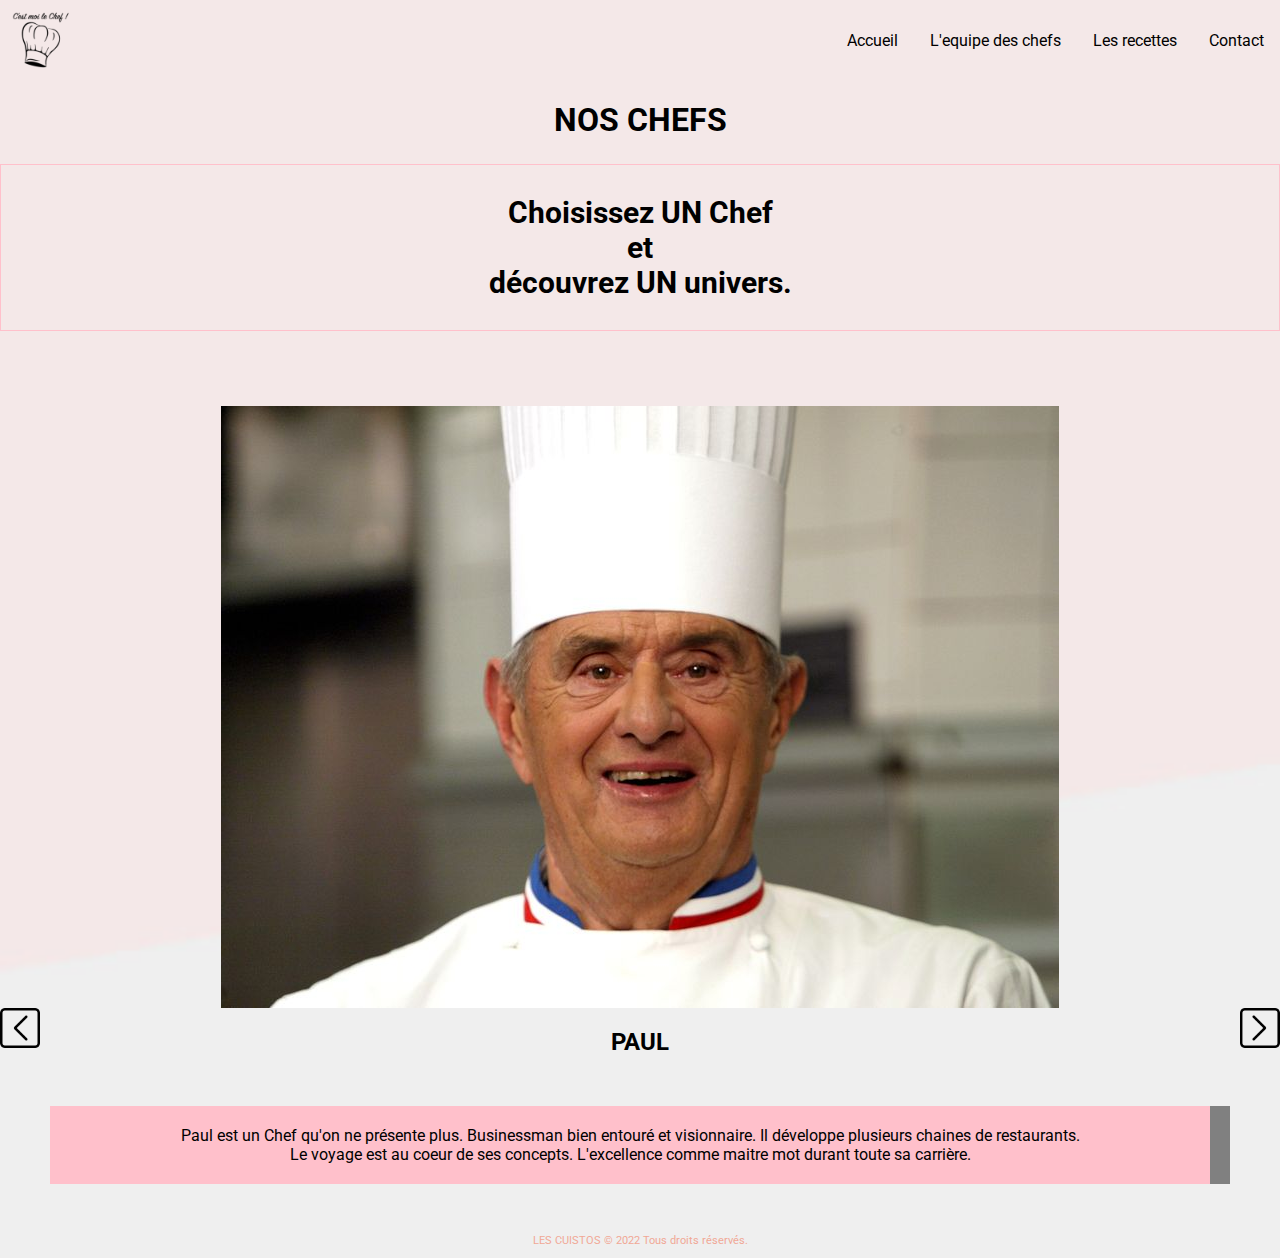
<file: chefs/chefs.html>
<!DOCTYPE html>
<html lang="en">
  <head>
    <meta charset="UTF-8" />
    <meta http-equiv="X-UA-Compatible" content="IE=edge" />
    <meta name="viewport" content="width=device-width, initial-scale=1.0" />
    <link
      href="https://fonts.googleapis.com/css?family=Roboto"
      rel="stylesheet"
    />
    <link rel="stylesheet" ; href="style.css" />
    <link rel="stylesheet" href="../nav-footer/nav-style.css" />
    <title>Document</title>
  </head>
  <body>
    <header>
      <nav class="navbar">
        <img class="logo" src="../img/toque-c-est-moi-le-chef.png" />
        <a href="#" class="toggle-button">
          <span class="bar"></span>
          <span class="bar"></span>
          <span class="bar"></span>
        </a>
        <div class="navbar-links">
          <ul>
            <li><a class="active" href="../index.html">Accueil</a></li>
            <li><a href="../chefs/chefs.html">L'equipe des chefs</a></li>
            <li><a href="../recette/recette-boeuf-bourguignon.html">Les recettes</a></li>
            <li><a href="../form/form.html">Contact</a></li>
          </ul>
        </div>
      </nav>
    </header>
    <div class="nos-chefs">
      <h1>NOS CHEFS</h1>
      <h2 class="titre">
        Choisissez UN Chef<br />
        et<br />
        découvrez UN univers.
      </h2>
      <img src="../img/im4.jpg" alt="PAUL BOCUSE" />
      <img src="../img/bouton.png" class="bouton" id="g" />
      <img src="../img/bouton.png" class="bouton" id="d" />
      <h2>PAUL</h2>
      <p>
        Paul est un Chef qu'on ne présente plus. Businessman bien entouré et
        visionnaire. Il développe plusieurs chaines de restaurants. <br />Le
        voyage est au coeur de ses concepts. L'excellence comme maitre mot
        durant toute sa carrière.
      </p>
    </div>
    <footer>
      <div class="footer-container">
        <p>LES CUISTOS © 2022 Tous droits réservés.</p>
      </div>
    </footer>
    <script src="../nav-footer/nav-script.js"></script>
  </body>
</html>
</file>
<file: style.css>
:root {
  --font-family: "Roboto", sans-serif;
  --font-color: rgb(44, 43, 43);
}

body {
  background-image: url("img/background.jpg");
  background-repeat: no-repeat;
  background-position: center center;
  background-attachment: fixed;
  background-size: cover;
  margin: 0;
}

/* France map */

section {
  display: flex;
  flex-direction: column;
  align-items: center;
}

.cuistotsimg > img {
  width: 50%;
  margin-left: 25%;
  margin-top: 10%;
  align-self: center;
}

.map--image .land {
  fill: rgb(127, 187, 255);
  stroke: #fff;
  stroke-width: 1px;
  transition: fill 0.3s;
  cursor: pointer;
}

.map--image .land:hover {
  fill: rgb(169, 207, 250);
  stroke: #fff;
  stroke-width: 1px;
  transition: fill 0.3s;
  cursor: pointer;
}

.map--image .land2 {
  fill: rgb(133, 169, 211);
  stroke: #fff;
  stroke-width: 1px;
  transition: fill 0.3s;
  cursor: auto;
}
svg {
  display: none;
  width: 100%;
  margin-top: 10%;
  align-self: center;
}

/* Popup */

.popup {
  padding: 0 1rem;
  min-width: fit-content;
  border: solid 0.1rem
    linear-gradient(65deg, rgba(236, 236, 236, 0.5), rgba(255, 205, 205, 0.5));
  border-radius: 5px;
  overflow: scroll;
  box-sizing: border-box;
  background: linear-gradient(
    65deg,
    rgba(236, 236, 236, 0.7),
    rgba(230, 219, 219, 0.7)
  );
}

.popup:hover {
  filter: brightness(105%);
}

h1 {
  font-family: var(--font-family);
  color: var(--font-color);
  text-align: center;
}

h2 {
  font-family: var(--font-family);
  color: var(--font-color);
  text-align: left;
  font-size: 1.5rem;
}

.popup p {
  font-family: var(--font-family);
  color: var(--font-color);
  text-align: center;
  font-size: 1.2rem;
  font-weight: bold;
}

input[type="submit"] {
  border: none;
  background: linear-gradient(65deg, #fff9e0, #e6dfc3);
  display: block;
  justify-content: center;
  min-width: fit-content;
  margin: auto;
  margin-bottom: 0.6rem;
  margin-top: 0.6rem;
  padding: 15px;
  border-radius: 150px;
  font-size: 1.5rem;
  box-shadow: 0 1px 10px rgba(0, 0, 0, 0.2);
  cursor: pointer;
  transition: 0.3s ease;
}
input[type="submit"]:hover {
  filter: brightness(110%);
  transform: translateX(5px);
}

.info {
  display: none;
  justify-content: center;
  padding: 0 1rem;
  margin-bottom: 10%;
  min-width: fit-content;
  border: solid 0.1rem
    linear-gradient(65deg, rgba(236, 236, 236, 0.5), rgba(255, 205, 205, 0.5));
  border-radius: 5px;
  overflow: scroll;
  box-sizing: border-box;
  background: linear-gradient(
    65deg,
    rgba(236, 236, 236, 0.7),
    rgba(230, 219, 219, 0.7)
  );
}
.info p {
  font-family: var(--font-family);
  color: var(--font-color);
  text-align: center;
  font-size: 1.1rem;
}

/*MEDIA QUERIES*/

@media screen and (min-width: 1100px) {
  body {
    background-image: url("img/desktop-background.jpg");
  }
  .cuistotsimg > img {
    width: 30%;
    margin-left: 35%;
    margin-top: 10%;
    align-self: center;
  }
  svg {
    width: 200%;
    margin: 10% -50%;
    align-self: center;
  }
}
</file>
<file: nav-footer/nav-style.css>
:root {
  --font-family: "Roboto", sans-serif;
}

* {
  box-sizing: border-box;
}

body {
  margin: 0;
}

.navbar {
  display: flex;
  justify-content: space-between;
  align-items: center;
  min-height: 50px;
}

.navbar > img {
  max-width: 80px;
}

.navbar ul {
  margin: 0;
  padding: 0;
  display: flex;
}

.navbar li {
  list-style: none;
  font-family: var(--font-family);
}
.navbar li:hover {
  background-color: rgb(225, 233, 233);
  border-radius: 25px;
}

.navbar li a {
  text-decoration: none;
  padding: 1rem;
  display: block;
  color: black;
}

.navbar li:hover {
  color: white;
}

.toggle-button {
  position: absolute;
  top: 1.7rem;
  right: 1rem;
  display: none;
  flex-direction: column;
  justify-content: space-between;
  width: 30px;
  height: 21px;
}

.toggle-button .bar {
  height: 3px;
  width: 100%;
  background-color: black;
  border-radius: 10px;
}

footer {
  width: 100%;
  text-align: center;
}

.footer-container > p {
  font-size: 0.7em;
  color: #f1a896;
  text-align: center;
  font-family: var(--font-family);
}

@media screen and (max-width: 500px) {
  .toggle-button {
    display: flex;
  }
  .navbar-links {
    display: none;
    width: 100%;
  }

  .navbar {
    flex-direction: column;
    align-items: flex-start;
  }
  .navbar-links ul {
    width: 100%;
    flex-direction: column;
  }
  .navbar-links li {
    text-align: center;
  }
  .navbar-links li a {
    padding: 0.5rem 1rem;
  }
  .navbar-links.active {
    display: flex;
  }
}
</file>
<file: chefs/style.css>
body {
  background-image: url("../img/background.jpg");
  background-repeat: no-repeat;
  background-position: center center;
  background-attachment: fixed;
  background-size: cover;
}

.nos-chefs img {
  display: block;
  margin: auto;
  padding-top: 50px;
}

h1,
h2,
p {
  text-align: center;
  font-family: Roboto;
}

.titre {
  border: 1px solid pink;
  padding: 30px;
  font-size: 30px;
  font-family: Roboto;
}

.nos-chefs p {
  background-color: pink;
  padding-bottom: 50px;
  border-right: 20px solid grey;
  margin: 50px;
  padding: 20px;
}

.nos-chefs img {
  max-width: 100%;
  height: auto;
}

.bouton {
  width: 40px;
  height: 40px;
  cursor: pointer;
  position: absolute;
  margin: 10px;
}

#g {
  left: 0;
  transform: rotate(0deg);
  margin-top: -50px;
}

#d {
  right: 0;
  transform: rotate(180deg);
}
</file>
